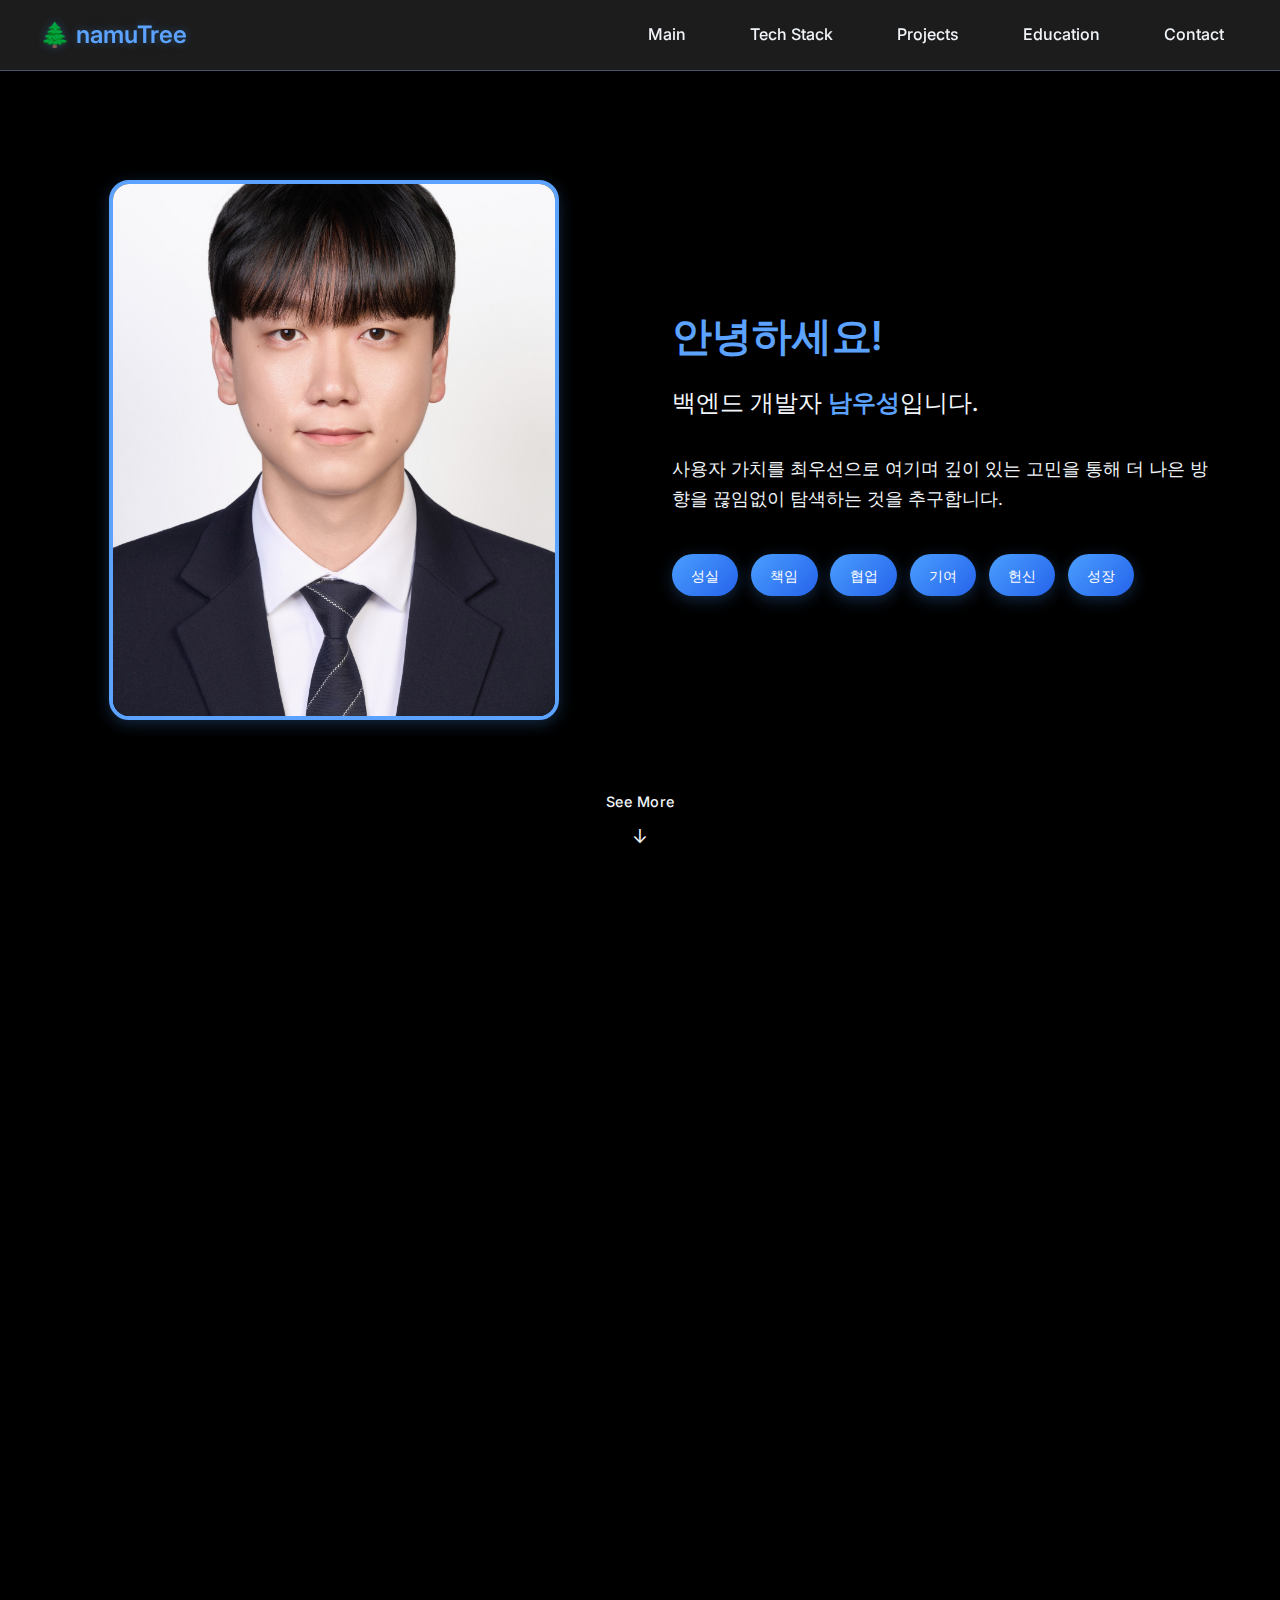
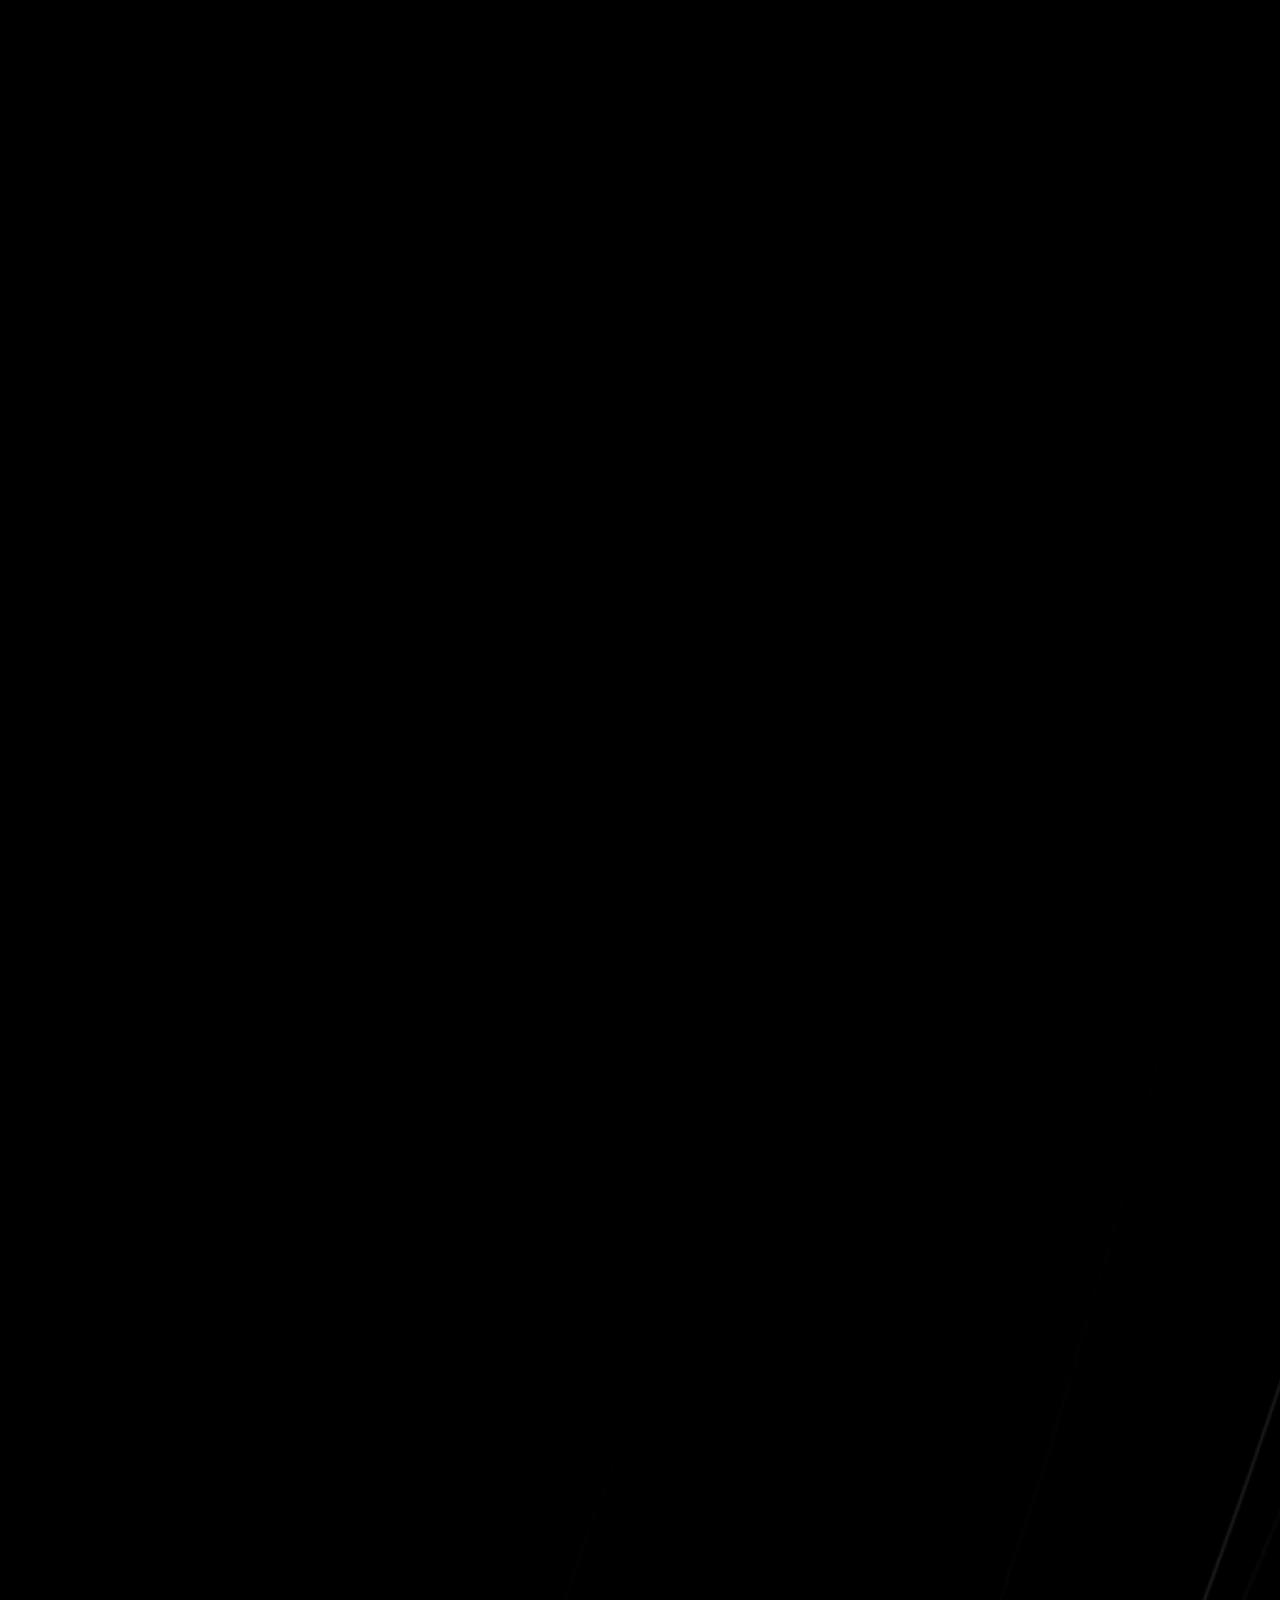
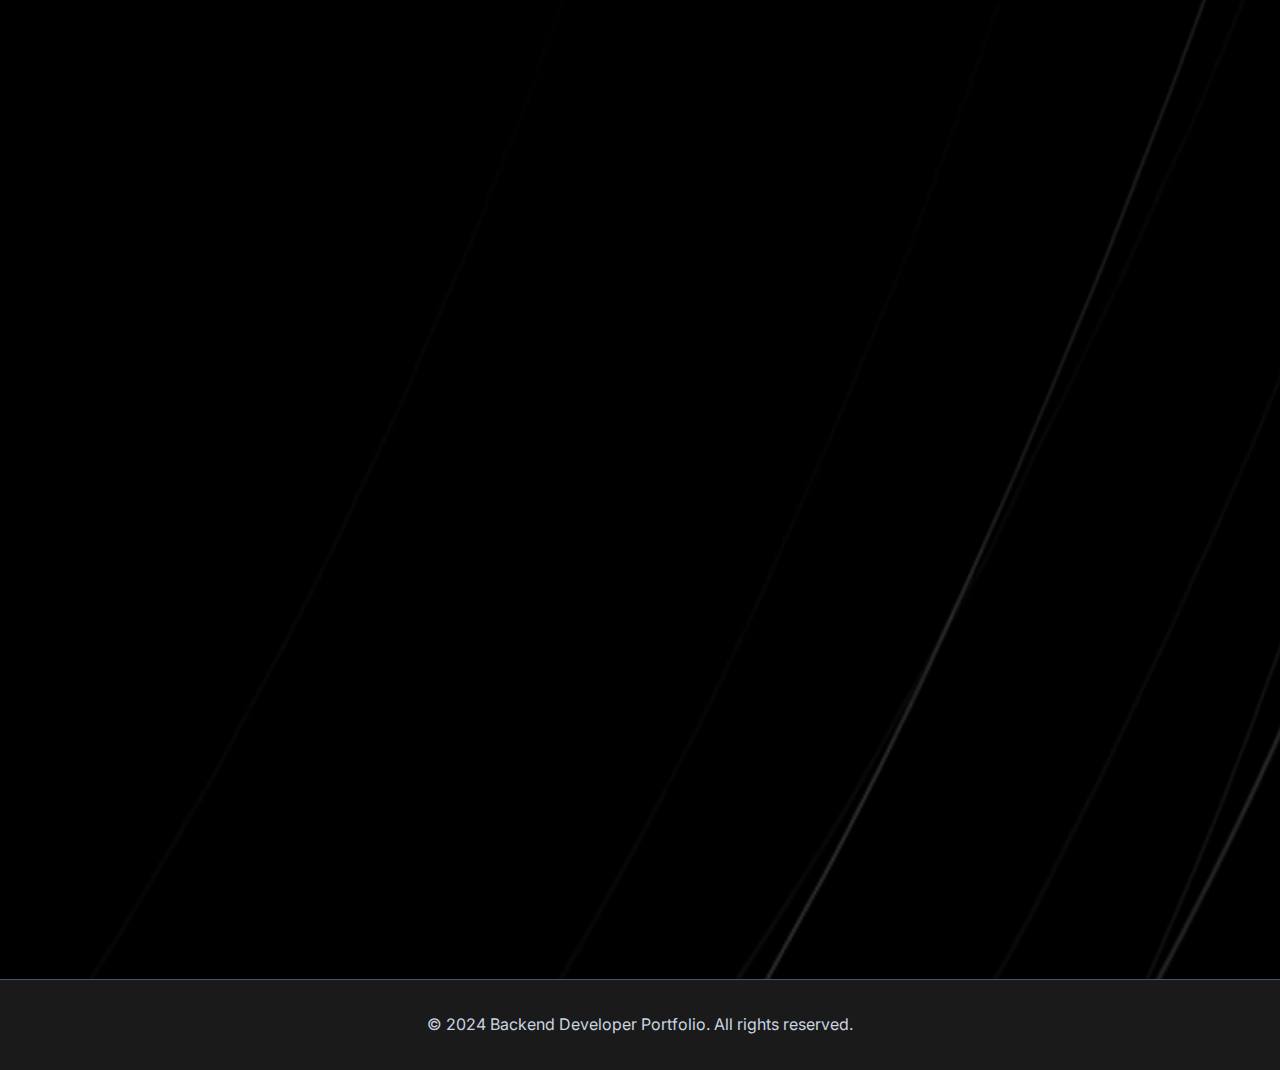
<file: index.html>
<!DOCTYPE html>
<html lang="ko">
  <head>
    <meta charset="UTF-8" />
    <meta name="viewport" content="width=device-width, initial-scale=1.0" />
    <title>남우성 | 포트폴리오</title>
    <link rel="icon" type="image/png" href="images/favicon.png" />
    <link rel="preconnect" href="https://fonts.googleapis.com" />
    <link rel="preconnect" href="https://fonts.gstatic.com" crossorigin />
    <link
      href="https://fonts.googleapis.com/css2?family=Inter:wght@300;400;500;600;700&display=swap"
      rel="stylesheet"
    />
    <link rel="stylesheet" href="css/styles.css" />
  </head>
  <body>
    <!-- Header -->
    <header class="header">
      <nav class="nav container">
        <div class="logo">🌲 namuTree</div>
        <ul class="nav-links">
          <li><a href="#main">Main</a></li>
          <li><a href="#tech">Tech Stack</a></li>
          <li><a href="#projects">Projects</a></li>
          <li><a href="#education">Education</a></li>
          <li><a href="#contact">Contact</a></li>
        </ul>
      </nav>
    </header>

    <!-- Hero Section -->
    <section id="main" class="hero">
      <div class="container">
        <div class="about-content">
          <div class="about-left">
            <div class="about-image hero-animate hero-image">
              <div class="image-slider">
                <img
                  src="images/me1.jpeg"
                  alt="프로필 사진 1"
                  class="slide-image active"
                />
                <img
                  src="images/me2.jpeg"
                  alt="프로필 사진 2"
                  class="slide-image"
                />
                <img
                  src="images/me3.jpeg"
                  alt="프로필 사진 3"
                  class="slide-image"
                />
              </div>
            </div>
          </div>
          <div class="about-right">
            <div class="about-text">
              <h2 class="hero-animate hero-greeting">안녕하세요!</h2>
              <h3 class="about-title hero-animate hero-title">
                백엔드 개발자 <span class="highlight-name">남우성</span>입니다.
              </h3>
              <p class="about-description hero-animate hero-description">
                사용자 가치를 최우선으로 여기며 깊이 있는 고민을 통해 더 나은
                방향을 끊임없이 탐색하는 것을 추구합니다.
              </p>
              <div class="core-values">
                <span class="value-tag hero-animate hero-tag" data-delay="0"
                  >성실</span
                >
                <span class="value-tag hero-animate hero-tag" data-delay="100"
                  >책임</span
                >
                <span class="value-tag hero-animate hero-tag" data-delay="200"
                  >협업</span
                >
                <span class="value-tag hero-animate hero-tag" data-delay="300"
                  >기여</span
                >
                <span class="value-tag hero-animate hero-tag" data-delay="400"
                  >헌신</span
                >
                <span class="value-tag hero-animate hero-tag" data-delay="500"
                  >성장</span
                >
              </div>
            </div>
          </div>
        </div>
        <div class="see-more">
          <a href="#tech" class="see-more-link">
            <span class="see-more-text">See More</span>
            <span class="see-more-arrow">↓</span>
          </a>
        </div>
      </div>
    </section>

    <!-- Education & Certifications -->
    <section id="education" class="section">
      <div class="container">
        <h2 class="section-title scroll-reveal">교육 및 자격증</h2>
        <div class="education-cert">
          <div class="education scroll-reveal">
            <h3>교육</h3>
            <div class="education-list">
              <!-- Education items will be dynamically loaded here -->
            </div>
          </div>
          <div class="certifications scroll-reveal">
            <h3>자격증</h3>
            <div class="cert-item">
              <div class="cert-title">SQLD (SQL 개발자)</div>
              <div class="cert-date">2025.04</div>
            </div>
            <div class="cert-item">
              <div class="cert-title">OPIc Intermediate Mid 1</div>
              <div class="cert-date">2025.05</div>
            </div>
            <div class="cert-item">
              <div class="cert-title">삼성 SW 역량 테스트 B형</div>
              <div class="cert-date">2025.08</div>
            </div>
            <div class="cert-item">
              <div class="cert-title">정보처리기사</div>
              <div class="cert-date">2025.09</div>
            </div>
          </div>
        </div>
      </div>
    </section>

    <!-- Tech Stack -->
    <section id="tech" class="section">
      <div class="container">
        <h2 class="section-title scroll-reveal">기술 스택</h2>
        <div class="tech-categories">
          <!-- Tech categories will be loaded dynamically from JSON -->
        </div>
      </div>
    </section>

    <!-- Projects -->
    <section id="projects" class="section projects">
      <div class="container">
        <h2 class="section-title scroll-reveal">프로젝트</h2>
        <div class="projects-grid">
          <!-- Projects will be loaded dynamically from JSON -->
        </div>
      </div>
    </section>

    <!-- Contact -->
    <section id="contact" class="section contact">
      <div class="container">
        <div class="contact-content scroll-reveal">
          <h2>Contact</h2>
          <p>
            고객을 위한 가치를 함께 만들어 가고 싶습니다.<br />
            궁금한 점이 있으시면 언제든 편하게 연락주시기 바랍니다. <br />
            감사합니다.
          </p>
          <div class="contact-links">
            <div class="contact-item">
              <a href="mailto:namws0023@gmail.com" class="contact-link">
                <span>📧</span>
                <span>이메일</span>
              </a>
              <div class="contact-detail">namws0023@gmail.com</div>
            </div>
            <div class="contact-item">
              <a href="tel:010-8478-3925" class="contact-link">
                <span>📱</span>
                <span>전화번호</span>
              </a>
              <div class="contact-detail">010-8478-3925</div>
            </div>
            <a
              href="https://github.com/Namwoosung"
              class="contact-link"
              target="_blank"
              rel="noopener noreferrer"
            >
              <span>💻</span>
              <span>GitHub</span>
            </a>
            <a
              href="https://velog.io/@namutree"
              class="contact-link"
              target="_blank"
              rel="noopener noreferrer"
            >
              <span>📝</span>
              <span>Tech Blog</span>
            </a>
          </div>
        </div>
      </div>
    </section>

    <!-- Footer -->
    <footer class="footer">
      <div class="container">
        <p>&copy; 2024 Backend Developer Portfolio. All rights reserved.</p>
      </div>
    </footer>

    <script src="js/main.js"></script>
  </body>
</html>
</file>
<file: css/styles.css>
/* Reset and Base Styles */
* {
  margin: 0;
  padding: 0;
  box-sizing: border-box;
}

:root {
  --primary-bg: #1a1a1a;
  --secondary-bg: rgba(30, 30, 30, 0.9);
  --tertiary-bg: rgba(40, 40, 40, 0.8);
  --accent-color: #5ba3ff;
  --accent-secondary: #4a9eff;
  --accent-warm: #70b5ff;
  --text-primary: #ffffff;
  --text-secondary: #f1f5f9;
  --text-muted: #cbd5e1;
  --border-color: #475569;
  --gradient-primary: linear-gradient(135deg, #5ba3ff 0%, #4a9eff 100%);
  --gradient-secondary: linear-gradient(135deg, #70b5ff 0%, #5ba3ff 100%);
  --gradient-warm: linear-gradient(135deg, #4a9eff 0%, #2563eb 100%);
  --shadow-primary: 0 4px 20px rgba(91, 163, 255, 0.3);
  --shadow-secondary: 0 2px 10px rgba(0, 0, 0, 0.3);
  --shadow-warm: 0 4px 15px rgba(74, 158, 255, 0.25);
  --success-color: #22c55e;
  --warning-color: #fbbf24;
  --error-color: #f87171;
}

body {
  font-family: "Inter", sans-serif;
  background-image: url("../images/background.png");
  background-size: 150% 150%;
  background-position: center top;
  background-repeat: no-repeat;
  color: var(--text-primary);
  line-height: 1.6;
  overflow-x: hidden;
  min-height: 100vh;
}

.container {
  max-width: 1200px;
  margin: 0 auto;
  padding: 0 20px;
}

/* Header */
.header {
  position: fixed;
  top: 0;
  left: 0;
  right: 0;
  background: rgba(30, 30, 30, 0.95);
  backdrop-filter: blur(15px);
  z-index: 1000;
  border-bottom: 1px solid var(--border-color);
  box-shadow: 0 2px 20px rgba(0, 0, 0, 0.2);
  transition: all 0.3s ease;
}

.nav {
  display: flex;
  justify-content: space-between;
  align-items: center;
  padding: 1rem 0;
}

.logo {
  font-size: 1.5rem;
  font-weight: 600;
  color: var(--accent-color);
  text-shadow: 0 0 10px rgba(74, 158, 255, 0.3);
  transition: all 0.3s ease;
}

.logo:hover {
  color: var(--accent-warm);
  text-shadow: 0 0 15px rgba(96, 165, 250, 0.4);
}

.nav-links {
  display: flex;
  list-style: none;
  gap: 2rem;
}

.nav-links a {
  color: var(--text-secondary);
  text-decoration: none;
  font-weight: 500;
  padding: 0.5rem 1rem;
  border-radius: 8px;
  transition: all 0.3s ease;
  position: relative;
}

.nav-links a:hover {
  color: var(--accent-color);
  background: rgba(74, 158, 255, 0.1);
  transform: translateY(-1px);
}

.hero-buttons {
  display: flex;
  gap: 1rem;
  justify-content: center;
  flex-wrap: wrap;
}

.cta-button {
  display: inline-block;
  padding: 1rem 2rem;
  border-radius: 10px;
  text-decoration: none;
  font-weight: 500;
  transition: all 0.3s ease;
  border: 2px solid transparent;
  position: relative;
  overflow: hidden;
}

.cta-button::before {
  content: "";
  position: absolute;
  top: 0;
  left: -100%;
  width: 100%;
  height: 100%;
  background: linear-gradient(90deg,
      transparent,
      rgba(255, 255, 255, 0.1),
      transparent);
  transition: left 0.5s ease;
}

.cta-button:hover::before {
  left: 100%;
}

.cta-button.primary {
  background: var(--gradient-warm);
  color: white;
  box-shadow: var(--shadow-warm);
}

.cta-button.primary:hover {
  transform: translateY(-3px);
  box-shadow: 0 6px 25px rgba(59, 130, 246, 0.4);
}

.cta-button.secondary {
  background: rgba(74, 158, 255, 0.1);
  color: var(--accent-color);
  border-color: var(--accent-color);
  backdrop-filter: blur(10px);
}

.cta-button.secondary:hover {
  background: var(--accent-color);
  color: white;
  transform: translateY(-3px);
  box-shadow: var(--shadow-warm);
}

.hero-image {
  display: flex;
  justify-content: center;
  align-items: center;
}

.code-block {
  background: rgba(0, 0, 0, 0.7);
  backdrop-filter: blur(10px);
  border: 1px solid rgba(255, 255, 255, 0.1);
  border-radius: 12px;
  font-family: "Monaco", "Menlo", monospace;
  font-size: 0.9rem;
  position: relative;
  overflow: hidden;
  box-shadow: var(--shadow-secondary);
}

.code-block pre {
  padding: 1.5rem;
  margin: 0;
  overflow-x: auto;
}

.code-block code {
  color: var(--text-primary);
  line-height: 1.6;
}

/* Section Styles */
.section {
  padding: 5rem 0;
}

/* Tech Stack Section - Reduced padding */
#tech.section {
  padding: 3rem 0;
}

/* Hero Section */
.hero {
  min-height: 100vh;
  display: flex;
  align-items: center;
  position: relative;
}

.about-content {
  display: grid;
  grid-template-columns: 1fr 1fr;
  gap: 4rem;
  align-items: center;
  max-width: 1200px;
  margin: 0 auto;
}

.about-left {
  display: flex;
  justify-content: center;
  align-items: center;
}

.about-image {
  position: relative;
  width: 450px;
  height: 540px;
  border-radius: 20px;
  overflow: hidden;
  border: 4px solid var(--accent-color);
  box-shadow: var(--shadow-warm);
  transition: all 0.3s ease;
}

.about-image:hover {
  transform: translateY(-5px);
  box-shadow: 0 8px 30px rgba(74, 158, 255, 0.3);
  border-color: var(--accent-warm);
}

.image-slider {
  position: relative;
  width: 100%;
  height: 100%;
  overflow: hidden;
}

.slide-image {
  position: absolute;
  top: 0;
  left: 0;
  width: 100%;
  height: 100%;
  object-fit: cover;
  transition: transform 1s ease-in-out;
}

.slide-image.current {
  transform: translateX(0);
  z-index: 2;
}

.slide-image.next {
  transform: translateX(100%);
  z-index: 1;
}

.slide-image.prev {
  transform: translateX(-100%);
  z-index: 0;
}

.slide-image.hidden {
  transform: translateX(100%);
  z-index: -1;
  opacity: 0;
}

/* Sliding animation states */
.slide-image.sliding-out {
  transform: translateX(-100%);
  z-index: 1;
}

.slide-image.sliding-in {
  transform: translateX(0);
  z-index: 2;
}

.about-right {
  display: flex;
  align-items: center;
}

.about-text {
  text-align: left;
}

.about-text h2 {
  font-size: 2.5rem;
  margin-bottom: 1rem;
  color: var(--accent-color);
  font-weight: 600;
}

.about-title {
  font-size: 1.5rem;
  color: var(--text-secondary);
  margin-bottom: 2rem;
  font-weight: 500;
}

.highlight-name {
  color: var(--accent-color);
  font-weight: 600;
}

.about-description {
  font-size: 1.1rem;
  color: var(--text-secondary);
  margin-bottom: 2.5rem;
  line-height: 1.7;
}

.core-values {
  display: flex;
  flex-wrap: wrap;
  gap: 0.8rem;
}

.value-tag {
  background: var(--gradient-warm);
  color: white;
  padding: 0.6rem 1.2rem;
  border-radius: 25px;
  font-size: 0.9rem;
  font-weight: 500;
  box-shadow: var(--shadow-warm);
  transition: all 0.3s ease;
}

.value-tag:hover {
  transform: translateY(-2px);
  box-shadow: 0 4px 15px rgba(74, 158, 255, 0.4);
}

/* See More Section */
.see-more {
  position: absolute;
  bottom: 2rem;
  left: 50%;
  transform: translateX(-50%);
  z-index: 10;
}

.see-more-link {
  display: flex;
  flex-direction: column;
  align-items: center;
  gap: 0.5rem;
  color: var(--text-secondary);
  text-decoration: none;
  transition: all 0.3s ease;
  padding: 1rem;
}

.see-more-link:hover {
  color: var(--accent-color);
  transform: translateY(-3px);
}

.see-more-text {
  font-size: 0.9rem;
  font-weight: 500;
  letter-spacing: 0.5px;
}

.see-more-arrow {
  font-size: 1.2rem;
  animation: bounce 2s infinite;
}

@keyframes bounce {

  0%,
  20%,
  50%,
  80%,
  100% {
    transform: translateY(0);
  }

  40% {
    transform: translateY(-5px);
  }

  60% {
    transform: translateY(-3px);
  }
}

/* Hero Sequential Animations */
.hero-animate {
  opacity: 0;
  transform: translateY(30px);
  transition: all 0.8s ease-out;
}

.hero-animate.animate {
  opacity: 1;
  transform: translateY(0);
}

/* Individual animation delays */
.hero-image {
  transition-delay: 0.2s;
}

.hero-greeting {
  transition-delay: 0.6s;
}

.hero-title {
  transition-delay: 0.8s;
}

.hero-description {
  transition-delay: 1s;
}

.hero-tag {
  transition-delay: 1.2s;
}

/* Staggered animation for tags */
.hero-tag[data-delay="0"] {
  transition-delay: 1.2s;
}

.hero-tag[data-delay="100"] {
  transition-delay: 1.3s;
}

.hero-tag[data-delay="200"] {
  transition-delay: 1.4s;
}

.hero-tag[data-delay="300"] {
  transition-delay: 1.5s;
}

.hero-tag[data-delay="400"] {
  transition-delay: 1.6s;
}

.hero-tag[data-delay="500"] {
  transition-delay: 1.7s;
}

.about-highlights {
  display: grid;
  grid-template-columns: repeat(auto-fit, minmax(250px, 1fr));
  gap: 2rem;
  margin-top: 2rem;
  justify-content: center;
  justify-items: center;
}

.highlight-item {
  display: flex;
  align-items: flex-start;
  gap: 1rem;
  padding: 1.5rem;
  background: rgba(0, 0, 0, 0.6);
  backdrop-filter: blur(10px);
  border-radius: 12px;
  border: 1px solid rgba(255, 255, 255, 0.1);
  transition: transform 0.3s ease, box-shadow 0.3s ease;
}

.highlight-item:hover {
  transform: translateY(-5px);
  box-shadow: var(--shadow-primary);
}

.highlight-item .emoji {
  font-size: 2rem;
  flex-shrink: 0;
}

.highlight-item h4 {
  color: var(--accent-color);
  margin-bottom: 0.5rem;
  font-size: 1.1rem;
}

.highlight-item p {
  color: var(--text-secondary);
  font-size: 0.9rem;
  margin: 0;
  line-height: 1.6;
}

.section-title {
  font-size: 2.5rem;
  font-weight: 700;
  text-align: center;
  margin-bottom: 3rem;
  position: relative;
  text-shadow: 2px 2px 4px rgba(0, 0, 0, 0.8);
}

.section-title::after {
  content: "";
  position: absolute;
  bottom: -10px;
  left: 50%;
  transform: translateX(-50%);
  width: 60px;
  height: 3px;
  background: var(--gradient-primary);
  border-radius: 2px;
}

/* Tech Stack */

.tech-categories {
  display: grid;
  grid-template-columns: repeat(auto-fit, minmax(300px, 1fr));
  gap: 2rem;
  max-width: 1200px;
  margin: 0 auto;
}

.tech-category {
  background: rgba(40, 40, 40, 0.7);
  backdrop-filter: blur(15px);
  padding: 1.5rem;
  border-radius: 14px;
  border: 1px solid rgba(91, 163, 255, 0.25);
  transition: all 0.3s ease;
  position: relative;
  overflow: hidden;
}

.tech-category::before {
  content: "";
  position: absolute;
  top: 0;
  left: 0;
  right: 0;
  height: 2px;
  background: var(--gradient-warm);
  transform: scaleX(0);
  transition: transform 0.3s ease;
}

.tech-category:hover::before {
  transform: scaleX(1);
}

.tech-category:hover {
  background: rgba(50, 50, 50, 0.8);
  transform: translateY(-3px);
  border-color: var(--accent-color);
  box-shadow: var(--shadow-warm);
}

.tech-category h3 {
  color: var(--accent-color);
  margin-bottom: 1.5rem;
  font-size: 1.1rem;
  font-weight: 600;
  text-align: center;
  text-shadow: 1px 1px 2px rgba(0, 0, 0, 0.8);
}

.tech-list {
  display: flex;
  flex-wrap: wrap;
  gap: 0.5rem;
  justify-content: center;
}

.tech-item {
  background: rgba(30, 30, 30, 0.7);
  color: var(--text-primary);
  padding: 0.5rem 1rem;
  border-radius: 20px;
  font-size: 0.85rem;
  border: 1px solid rgba(91, 163, 255, 0.2);
  transition: all 0.3s ease;
  font-weight: 500;
}

.tech-item.primary {
  background: var(--gradient-primary);
  color: white;
  border: none;
  box-shadow: 0 2px 8px rgba(0, 212, 255, 0.2);
}

.tech-item.secondary {
  background: rgba(40, 40, 40, 0.6);
  color: var(--text-secondary);
  border: 1px solid rgba(91, 163, 255, 0.15);
}

.tech-item:hover {
  transform: translateY(-2px);
  box-shadow: 0 4px 12px rgba(0, 212, 255, 0.3);
}

/* Projects */

.projects-grid {
  display: grid;
  grid-template-columns: repeat(auto-fit, minmax(320px, 1fr));
  gap: 2rem;
  justify-content: center;
  justify-items: center;
  max-width: 1200px;
  margin: 0 auto;
}

.project-card {
  background: rgba(40, 40, 40, 0.8);
  backdrop-filter: blur(15px);
  border-radius: 18px;
  overflow: hidden;
  border: 1px solid rgba(91, 163, 255, 0.3);
  transition: all 0.3s ease;
  cursor: pointer;
  box-shadow: var(--shadow-secondary);
  display: flex;
  flex-direction: column;
  max-width: 380px;
  margin: 0 auto;
  position: relative;
  padding: 1.5rem;
  min-height: 280px;
}

.project-card::before {
  content: "";
  position: absolute;
  top: 0;
  left: 0;
  right: 0;
  height: 3px;
  background: var(--gradient-warm);
  transform: scaleX(0);
  transition: transform 0.3s ease;
  z-index: 1;
}

.project-card:hover::before {
  transform: scaleX(1);
}

.project-card:hover {
  transform: translateY(-8px);
  box-shadow: var(--shadow-warm);
  border-color: var(--accent-color);
  background: rgba(50, 50, 50, 0.9);
}


.project-content {
  flex: 1;
  display: flex;
  flex-direction: column;
}

.project-title {
  font-size: 1.4rem;
  font-weight: 600;
  margin-bottom: 0.75rem;
  color: var(--accent-color);
  text-shadow: 1px 1px 2px rgba(0, 0, 0, 0.8);
}

.project-meta {
  display: flex;
  gap: 0.75rem;
  margin-bottom: 1rem;
  flex-wrap: wrap;
}

.project-period,
.project-team {
  background: rgba(0, 0, 0, 0.4);
  padding: 0.25rem 0.75rem;
  border-radius: 15px;
  font-size: 0.8rem;
  color: var(--text-muted);
  border: 1px solid rgba(255, 255, 255, 0.1);
}

.project-description {
  color: var(--text-secondary);
  margin-bottom: 1.2rem;
  line-height: 1.5;
  font-size: 0.9rem;
  flex: 1;
  display: -webkit-box;
  -webkit-line-clamp: 3;
  line-clamp: 3;
  -webkit-box-orient: vertical;
  overflow: hidden;
}

.project-tech-preview {
  display: flex;
  flex-wrap: wrap;
  gap: 0.5rem;
  margin-bottom: 1rem;
}

.tech-tag {
  background: rgba(0, 0, 0, 0.5);
  color: var(--text-primary);
  padding: 0.4rem 0.8rem;
  border-radius: 15px;
  font-size: 0.8rem;
  border: 1px solid rgba(255, 255, 255, 0.1);
  transition: all 0.3s ease;
}

.tech-tag.primary {
  background: var(--gradient-primary);
  color: white;
  border: none;
}

.tech-tag.more {
  background: var(--text-muted);
  color: white;
}

.project-footer {
  text-align: center;
  padding-top: 1rem;
  border-top: 1px solid rgba(255, 255, 255, 0.1);
}

.view-details {
  color: var(--accent-color);
  font-weight: 500;
  font-size: 0.9rem;
  transition: all 0.3s ease;
}

.project-card:hover .view-details {
  transform: translateX(5px);
}

/* Project Modal */
.project-modal {
  position: fixed;
  top: 0;
  left: 0;
  right: 0;
  bottom: 0;
  z-index: 2000;
  opacity: 0;
  visibility: hidden;
  transition: all 0.3s ease;
}

.project-modal.show {
  opacity: 1;
  visibility: visible;
}

.modal-overlay {
  position: absolute;
  top: 0;
  left: 0;
  right: 0;
  bottom: 0;
  background: rgba(0, 0, 0, 0.7);
  backdrop-filter: blur(5px);
}

.modal-content {
  position: absolute;
  top: 50%;
  left: 50%;
  transform: translate(-50%, -50%) scale(0.9);
  width: 96%;
  max-width: 1400px;
  max-height: 92vh;
  background: rgba(255, 255, 255, 0.98);
  backdrop-filter: blur(20px);
  border-radius: 20px;
  border: 1px solid rgba(0, 0, 0, 0.1);
  box-shadow: 0 25px 50px rgba(0, 0, 0, 0.3);
  overflow: hidden;
  transition: transform 0.3s ease;
  display: flex;
  flex-direction: column;
}

.project-modal.show .modal-content {
  transform: translate(-50%, -50%) scale(1);
}

.modal-header {
  display: flex;
  justify-content: space-between;
  align-items: flex-start;
  padding: 1.4rem 1.8rem;
  background: #f7fbff;
  border-bottom: 1px solid rgba(91, 163, 255, 0.18);
}

.modal-header-content {
  flex: 1;
}

.modal-header h2 {
  color: var(--accent-color);
  margin: 0 0 0.4rem 0;
  font-size: 1.8rem;
  font-weight: 700;
}

.project-meta-header {
  display: flex;
  gap: 1.25rem;
  flex-wrap: wrap;
}

.project-meta-header .meta-item {
  color: #555;
  font-size: 0.9rem;
  font-weight: 500;
}

.modal-close {
  background: none;
  border: none;
  font-size: 2rem;
  color: #666;
  cursor: pointer;
  padding: 0;
  width: 40px;
  height: 40px;
  display: flex;
  align-items: center;
  justify-content: center;
  border-radius: 50%;
  transition: all 0.3s ease;
}

.modal-close:hover {
  background: rgba(0, 0, 0, 0.1);
  color: #333;
}

.modal-body {
  padding: 1.85rem 2rem;
  overflow-y: auto;
  flex: 1;
  scrollbar-width: thin;
  scrollbar-color: rgba(91, 163, 255, 0.3) transparent;
}

.modal-body::-webkit-scrollbar {
  width: 8px;
}

.modal-body::-webkit-scrollbar-track {
  background: transparent;
}

.modal-body::-webkit-scrollbar-thumb {
  background: rgba(91, 163, 255, 0.3);
  border-radius: 4px;
}

.modal-body::-webkit-scrollbar-thumb:hover {
  background: rgba(91, 163, 255, 0.5);
}

.project-info {
  margin-bottom: 2rem;
}

.modal-body .project-description {
  color: #444;
  line-height: 1.6;
  margin-bottom: 1.5rem;
}

.modal-body .tech-item {
  background: rgba(240, 240, 240, 0.8);
  color: #333;
  border: 1px solid rgba(0, 0, 0, 0.1);
}

.modal-body .tech-item.primary {
  background: var(--gradient-primary);
  color: white;
  border: none;
}

.modal-body .tech-item.secondary {
  background: rgba(220, 220, 220, 0.8);
  color: #555;
  border: 1px solid rgba(0, 0, 0, 0.1);
}

.modal-body .project-link {
  color: var(--accent-color);
  background: rgba(74, 158, 255, 0.1);
  border: 1px solid rgba(74, 158, 255, 0.2);
}

.modal-body .project-link:hover {
  background: var(--accent-color);
  color: white;
}

.project-meta {
  display: flex;
  gap: 2rem;
  margin-bottom: 1rem;
  flex-wrap: wrap;
}

.meta-item {
  color: #555;
  font-size: 0.9rem;
}

.project-sections {
  margin-bottom: 2rem;
}

/* Section Titles */
.section-title-main {
  color: #1e293b;
  margin-bottom: 1.25rem;
  font-size: 1.35rem;
  font-weight: 600;
  padding-bottom: 0;
  border-bottom: none;
  display: flex;
  align-items: center;
  gap: 0.5rem;
}

.section-title-sub {
  color: var(--accent-color);
  margin-bottom: 1rem;
  font-size: 1.3rem;
  font-weight: 600;
}

/* Project Overview */
.project-overview-section {
  margin-bottom: 2.5rem;
  padding: 0;
}

.overview-text {
  color: #333;
  line-height: 1.8;
  font-size: 1.05rem;
  margin: 0;
}



/* Highlight Lists */
.highlight-list {
  list-style: none;
  padding: 0;
  margin: 0;
}

.highlight-list li {
  color: #444;
  line-height: 1.8;
  padding: 0.75rem 0;
  padding-left: 1.5rem;
  position: relative;
  font-size: 1rem;
}

.highlight-list li::before {
  content: "▸";
  position: absolute;
  left: 0;
  color: var(--accent-color);
  font-weight: bold;
}

.highlight-list li:not(:last-child) {
  border-bottom: 1px solid rgba(0, 0, 0, 0.05);
}

/* Achievements Grid */
.achievements-grid {
  display: grid;
  grid-template-columns: repeat(auto-fit, minmax(250px, 1fr));
  gap: 1.5rem;
  margin-top: 1rem;
}

.achievement-card {
  padding: 1.5rem;
  background: white;
  border-radius: 12px;
  border: 2px solid rgba(91, 163, 255, 0.2);
  transition: all 0.3s ease;
  box-shadow: 0 2px 8px rgba(0, 0, 0, 0.05);
}

.achievement-card:hover {
  transform: translateY(-4px);
  box-shadow: 0 8px 20px rgba(91, 163, 255, 0.2);
  border-color: var(--accent-color);
}

.achievement-card.improvement {
  border-left: 4px solid #22c55e;
}

.achievement-card.performance {
  border-left: 4px solid #3b82f6;
}

.achievement-card.scale {
  border-left: 4px solid #f59e0b;
}

.achievement-card.quality {
  border-left: 4px solid #8b5cf6;
}

.achievement-card.feature {
  border-left: 4px solid #ec4899;
}

.achievement-card.deployment {
  border-left: 4px solid #14b8a6;
}

.achievement-card.methodology {
  border-left: 4px solid #6366f1;
}

.achievement-card.publication {
  border-left: 4px solid #f97316;
}

.achievement-metric {
  font-size: 0.9rem;
  color: #666;
  font-weight: 600;
  margin-bottom: 0.5rem;
  text-transform: uppercase;
  letter-spacing: 0.5px;
}

.achievement-value {
  font-size: 1.3rem;
  color: #333;
  font-weight: 700;
  line-height: 1.4;
}

/* Problem Solving */
.problem-solving-item {
  margin-bottom: 2rem;
  padding: 1.5rem;
  background: white;
  border-radius: 12px;
  border: 2px solid rgba(248, 113, 113, 0.2);
  transition: all 0.3s ease;
}

.problem-solving-item:hover {
  border-color: rgba(248, 113, 113, 0.4);
  box-shadow: 0 4px 15px rgba(248, 113, 113, 0.1);
}

.problem-header {
  margin-bottom: 1.5rem;
}

.problem-number {
  display: inline-block;
  padding: 0.5rem 1rem;
  background: linear-gradient(135deg, #f87171 0%, #ef4444 100%);
  color: white;
  border-radius: 20px;
  font-weight: 600;
  font-size: 0.9rem;
}

.problem-content {
  display: flex;
  flex-direction: column;
  gap: 1.25rem;
}

.problem-item {
  padding: 1rem;
  background: rgba(248, 250, 252, 0.8);
  border-radius: 8px;
  border-left: 3px solid rgba(248, 113, 113, 0.3);
}

.problem-label {
  display: block;
  color: #333;
  font-size: 1rem;
  margin-bottom: 0.5rem;
  font-weight: 600;
}

.problem-item p {
  color: #555;
  line-height: 1.7;
  margin: 0;
  font-size: 0.95rem;
}

/* Learnings */
.learnings-list {
  list-style: none;
  padding: 0;
  margin: 0;
  display: grid;
  grid-template-columns: repeat(auto-fit, minmax(300px, 1fr));
  gap: 1rem;
}

.learnings-list li {
  padding: 1rem 1.5rem;
  background: linear-gradient(135deg, rgba(168, 85, 247, 0.1) 0%, rgba(139, 92, 246, 0.05) 100%);
  border-radius: 10px;
  border-left: 3px solid #a855f7;
  color: #444;
  line-height: 1.7;
  font-size: 0.95rem;
  transition: all 0.3s ease;
}

.learnings-list li:hover {
  background: linear-gradient(135deg, rgba(168, 85, 247, 0.15) 0%, rgba(139, 92, 246, 0.1) 100%);
  transform: translateX(5px);
}

/* Project detail sections */
.project-detail-sections {
  display: flex;
  flex-direction: column;
  gap: 1rem;
  margin: 1.2rem 0 1.6rem;
}

.organic-section {
  padding: 2rem 0;
  margin-bottom: 2.5rem;
}

.organic-section:last-child {
  margin-bottom: 0;
}

.organic-section.has-images {
  display: grid;
  grid-template-columns: 1.2fr 1fr;
  gap: 3.5rem;
  align-items: start;
}

@media (max-width: 900px) {
  .organic-section.has-images {
    grid-template-columns: 1fr;
    gap: 2rem;
  }
  
  .organic-section.has-images .section-image-wrapper {
    order: -1;
  }
}

.organic-section .detail-section-header {
  margin-bottom: 1rem;
}

.detail-section-header {
  display: flex;
  align-items: center;
  justify-content: space-between;
  margin-bottom: 1rem;
}

.detail-section .section-title-main {
  margin: 0;
  font-size: 1.25rem;
  display: flex;
  align-items: center;
  gap: 0.5rem;
  color: #1e293b;
  font-weight: 600;
}

.detail-section-body {
  display: flex;
  flex-direction: column;
  gap: 0.6rem;
}

.detail-summary {
  margin: 0;
  color: #4a5568;
  line-height: 1.6;
}

.detail-bullets {
  margin: 0.25rem 0 0;
  padding-left: 1.25rem;
  color: #2d3748;
  display: grid;
  gap: 0.3rem;
}

.detail-bullets li {
  line-height: 1.5;
}

.detail-metrics {
  display: grid;
  grid-template-columns: repeat(auto-fit, minmax(180px, 1fr));
  gap: 0.6rem;
  margin-bottom: 0.5rem;
}

.detail-metric-card {
  padding: 0.8rem 0;
}

.detail-metric-card .metric-label {
  font-weight: 600;
  color: #1e293b;
  margin-bottom: 0.35rem;
}

.detail-metric-card .metric-value {
  color: #0f172a;
  font-size: 1rem;
  font-weight: 500;
}

.section-image-wrapper {
  display: flex;
  flex-direction: column;
  gap: 1.5rem;
  align-items: flex-start;
}

.detail-images {
  display: flex;
  flex-direction: column;
  gap: 1.5rem;
  align-items: flex-start;
  width: 100%;
}

.detail-image-card {
  background: transparent;
  width: 100%;
  max-width: 100%;
  border-radius: 4px;
  overflow: visible;
  transition: opacity 0.2s ease;
}

.detail-image-card:hover {
  opacity: 0.85;
}

.detail-image {
  width: 100%;
  max-width: 100%;
  height: auto;
  max-height: 380px;
  object-fit: contain;
  background: #fafbfc;
  cursor: zoom-in;
  display: block;
  border-radius: 4px;
}

.detail-image-caption {
  margin: 0.5rem 0 0 0;
  padding: 0;
  font-size: 0.85rem;
  color: #64748b;
  background: transparent;
  text-align: center;
}

/* Project Sections */
.project-sections .project-section {
  margin-bottom: 2rem;
}

.section-content {
  color: #444;
  line-height: 1.7;
  font-size: 1rem;
}

.project-technologies {
  margin-bottom: 2rem;
}

.project-technologies h3 {
  color: var(--accent-color);
  margin-bottom: 1rem;
  font-size: 1.2rem;
}

.project-links h3 {
  color: var(--accent-color);
  margin-bottom: 1rem;
  font-size: 1.2rem;
}

.links-list {
  display: flex;
  gap: 1rem;
  flex-wrap: wrap;
}

.project-link {
  color: var(--accent-color);
  text-decoration: none;
  font-weight: 500;
  padding: 0.5rem 1rem;
  border: 1px solid var(--accent-color);
  border-radius: 8px;
  transition: all 0.3s ease;
}

.project-link:hover {
  background: var(--accent-color);
  color: white;
}

/* Education & Certifications */
.education-cert {
  display: grid;
  grid-template-columns: 1fr 1fr;
  gap: 3rem;
}

/* Education & Certifications */

.education,
.certifications {
  background: rgba(40, 40, 40, 0.8);
  backdrop-filter: blur(15px);
  padding: 2rem;
  border-radius: 16px;
  border: 1px solid rgba(91, 163, 255, 0.3);
  transition: all 0.3s ease;
  position: relative;
  overflow: hidden;
}

.education::before,
.certifications::before {
  content: "";
  position: absolute;
  top: 0;
  left: 0;
  right: 0;
  height: 3px;
  background: var(--gradient-warm);
  transform: scaleX(0);
  transition: transform 0.3s ease;
}

.education:hover::before,
.certifications:hover::before {
  transform: scaleX(1);
}

.education:hover,
.certifications:hover {
  transform: translateY(-3px);
  box-shadow: var(--shadow-warm);
  border-color: var(--accent-color);
  background: rgba(50, 50, 50, 0.9);
}

.education h3,
.certifications h3 {
  color: var(--accent-color);
  margin-bottom: 1.5rem;
  font-size: 1.3rem;
}

.edu-item,
.cert-item {
  margin-bottom: 1.5rem;
  padding-bottom: 1.5rem;
  border-bottom: 1px solid var(--border-color);
}

.edu-item:last-child,
.cert-item:last-child {
  border-bottom: none;
  margin-bottom: 0;
  padding-bottom: 0;
}

.edu-title,
.cert-title {
  font-weight: 600;
  margin-bottom: 0.5rem;
}

.edu-period,
.cert-date {
  color: var(--text-muted);
  font-size: 0.9rem;
}

.edu-grade {
  color: var(--text-secondary);
  font-size: 0.9rem;
  font-weight: 500;
  margin-top: 0.5rem;
}

/* Contact */
.contact {
  text-align: center;
}

.contact-content {
  max-width: 600px;
  margin: 0 auto;
}

.contact h2 {
  font-size: 2.5rem;
  margin-bottom: 1rem;
  text-shadow: 2px 2px 4px rgba(0, 0, 0, 0.8);
}

.contact p {
  color: var(--text-secondary);
  margin-bottom: 2rem;
  font-size: 1.1rem;
  text-shadow: 1px 1px 2px rgba(0, 0, 0, 0.8);
}

.contact-links {
  display: grid;
  grid-template-columns: repeat(2, 1fr);
  gap: 1.5rem;
  max-width: 600px;
  margin: 0 auto;
}

.contact-item {
  display: flex;
  flex-direction: column;
  align-items: center;
  gap: 0.75rem;
  padding: 1.5rem;
  background: rgba(30, 30, 30, 0.6);
  backdrop-filter: blur(20px);
  border-radius: 16px;
  border: 1px solid rgba(91, 163, 255, 0.2);
  transition: all 0.3s ease;
  position: relative;
  overflow: hidden;
}

.contact-item::before {
  content: "";
  position: absolute;
  top: 0;
  left: 0;
  right: 0;
  height: 3px;
  background: var(--gradient-primary);
  transform: scaleX(0);
  transition: transform 0.3s ease;
}

.contact-item:hover::before {
  transform: scaleX(1);
}

.contact-item:hover {
  transform: translateY(-5px);
  background: rgba(40, 40, 40, 0.8);
  border-color: var(--accent-color);
  box-shadow: 0 10px 30px rgba(91, 163, 255, 0.2);
}

.contact-detail {
  color: var(--text-secondary);
  font-size: 0.9rem;
  text-align: center;
  font-weight: 500;
  opacity: 0.8;
}

.contact-link {
  display: flex;
  align-items: center;
  gap: 0.75rem;
  color: var(--text-primary);
  text-decoration: none;
  font-size: 1.1rem;
  font-weight: 600;
  transition: all 0.3s ease;
  cursor: pointer;
}

.contact-link:hover {
  color: var(--accent-color);
  transform: scale(1.05);
}

.contact-links .contact-link:not(.contact-item .contact-link) {
  display: flex;
  align-items: center;
  justify-content: center;
  gap: 0.75rem;
  color: var(--text-primary);
  text-decoration: none;
  font-size: 1.1rem;
  font-weight: 600;
  padding: 1.5rem;
  background: rgba(30, 30, 30, 0.6);
  backdrop-filter: blur(20px);
  border-radius: 16px;
  border: 1px solid rgba(91, 163, 255, 0.2);
  transition: all 0.3s ease;
  position: relative;
  overflow: hidden;
  cursor: pointer;
}

.contact-links .contact-link:not(.contact-item .contact-link)::before {
  content: "";
  position: absolute;
  top: 0;
  left: 0;
  right: 0;
  height: 3px;
  background: var(--gradient-primary);
  transform: scaleX(0);
  transition: transform 0.3s ease;
}

.contact-links .contact-link:not(.contact-item .contact-link):hover::before {
  transform: scaleX(1);
}

.contact-links .contact-link:not(.contact-item .contact-link):hover {
  transform: translateY(-5px);
  background: rgba(40, 40, 40, 0.8);
  border-color: var(--accent-color);
  box-shadow: 0 10px 30px rgba(91, 163, 255, 0.2);
  color: var(--accent-color);
}

/* Footer */
.footer {
  background: var(--primary-bg);
  border-top: 1px solid var(--border-color);
  padding: 2rem 0;
  text-align: center;
  color: var(--text-muted);
}

/* Responsive Design */
@media (max-width: 768px) {
  .nav-links {
    display: none;
  }

  .profile-image {
    width: 200px;
    height: 250px;
  }

  .intro-highlights {
    grid-template-columns: 1fr;
  }

  .hero-buttons {
    flex-direction: column;
    align-items: center;
  }

  .about-content {
    grid-template-columns: 1fr;
    gap: 2rem;
    text-align: center;
  }

  .about-image {
    width: 320px;
    height: 384px;
  }

  .about-text {
    text-align: center;
  }

  .about-text h2 {
    font-size: 2rem;
  }

  .core-values {
    justify-content: center;
  }

  .see-more {
    bottom: 1rem;
  }

  .see-more-link {
    padding: 0.8rem;
  }

  .see-more-text {
    font-size: 0.8rem;
  }

  .see-more-arrow {
    font-size: 1rem;
  }

  .projects-grid {
    grid-template-columns: 1fr;
    gap: 1.5rem;
  }

  .project-card {
    max-width: 100%;
  }


  .education-cert {
    grid-template-columns: 1fr;
  }

  .contact-links {
    grid-template-columns: 1fr;
    gap: 1rem;
    max-width: 100%;
  }

  .contact-item {
    gap: 0.5rem;
    padding: 1.2rem;
  }

  .contact-detail {
    font-size: 0.85rem;
  }

  .contact-link {
    font-size: 1rem;
  }

  .contact-links .contact-link:not(.contact-item .contact-link) {
    padding: 1.2rem;
    font-size: 1rem;
  }

  .tech-categories {
    grid-template-columns: 1fr;
    gap: 1.5rem;
  }

  .tech-category {
    padding: 1.2rem;
  }

  .tech-list {
    gap: 0.4rem;
  }

  .tech-item {
    padding: 0.4rem 0.8rem;
    font-size: 0.8rem;
  }

  .modal-content {
    width: 95%;
    max-height: 92vh;
  }

  .modal-header {
    padding: 1.5rem;
    flex-direction: column;
    gap: 1rem;
  }

  .modal-header h2 {
    font-size: 1.6rem;
  }

  .modal-body {
    padding: 1.5rem;
  }

  .project-meta-header {
    flex-direction: column;
    gap: 0.5rem;
  }

  .project-overview-section,
  .project-highlight-section {
    padding: 1.5rem;
    color: #1e293b;
  }

  .project-modal .section-title-main {
    color: #1e293b;
  }

  .achievements-grid {
    grid-template-columns: 1fr;
  }

  .learnings-list {
    grid-template-columns: 1fr;
  }

  .section-title-main {
    font-size: 1.3rem;
  }

  .section-title-sub {
    font-size: 1.1rem;
  }
}

/* Animations */
@keyframes fadeInUp {
  from {
    opacity: 0;
    transform: translateY(30px);
  }

  to {
    opacity: 1;
    transform: translateY(0);
  }
}

@keyframes gentlePulse {

  0%,
  100% {
    transform: scale(1);
  }

  50% {
    transform: scale(1.02);
  }
}

@keyframes shimmer {
  0% {
    background-position: -200% 0;
  }

  100% {
    background-position: 200% 0;
  }
}

.fade-in-up {
  animation: fadeInUp 0.8s ease-out;
}

.gentle-pulse {
  animation: gentlePulse 3s ease-in-out infinite;
}

.shimmer-effect {
  background: linear-gradient(90deg,
      transparent,
      rgba(74, 158, 255, 0.1),
      transparent);
  background-size: 200% 100%;
  animation: shimmer 2s ease-in-out infinite;
}

/* Scroll animations */
.scroll-reveal {
  opacity: 0;
  transform: translateY(30px);
  transition: all 0.6s ease-out;
}

.scroll-reveal.revealed {
  opacity: 1;
  transform: translateY(0);
}

/* Project Images Gallery */
.project-images {
  margin: 2rem 0;
}

.project-images h3 {
  color: var(--accent-color);
  margin-bottom: 1rem;
  font-size: 1.3rem;
}

.images-gallery {
  display: grid;
  grid-template-columns: repeat(auto-fill, minmax(220px, 1fr));
  gap: 1.25rem;
  margin-top: 1rem;
}

.gallery-item {
  position: relative;
  border-radius: 12px;
  overflow: hidden;
  background: rgba(0, 0, 0, 0.05);
  transition: all 0.3s ease;
  box-shadow: 0 2px 8px rgba(0, 0, 0, 0.1);
  border: 1px solid rgba(91, 163, 255, 0.1);
}

.gallery-item:hover {
  transform: translateY(-8px);
  box-shadow: 0 12px 30px rgba(91, 163, 255, 0.25);
  border-color: rgba(91, 163, 255, 0.3);
}

.gallery-image {
  width: 100%;
  height: 180px;
  object-fit: cover;
  cursor: pointer;
  transition: transform 0.4s ease;
  display: block;
}

.gallery-item:hover .gallery-image {
  transform: scale(1.08);
}

.image-caption {
  padding: 0.75rem;
  font-size: 0.9rem;
  color: #555;
  text-align: center;
  background: rgba(248, 250, 252, 0.95);
  font-weight: 500;
  border-top: 1px solid rgba(0, 0, 0, 0.05);
}

/* Project Files */
.project-files {
  margin: 2rem 0;
}

.project-files h3 {
  color: var(--accent-color);
  margin-bottom: 1rem;
  font-size: 1.3rem;
}

.files-list {
  display: flex;
  flex-direction: column;
  gap: 0.75rem;
  margin-top: 1rem;
}

.file-link {
  display: flex;
  align-items: center;
  gap: 0.8rem;
  padding: 1rem;
  background: white;
  border: 1px solid rgba(0, 0, 0, 0.1);
  border-radius: 8px;
  text-decoration: none;
  color: #334155;
  transition: all 0.2s ease;
}

.file-link:hover {
  transform: translateY(-2px);
  box-shadow: 0 4px 12px rgba(0, 0, 0, 0.05);
  border-color: var(--accent-color);
  color: var(--accent-color);
}

.file-icon {
  font-size: 1.5rem;
}

.file-name {
  flex: 1;
  font-weight: 500;
  color: inherit;
}

.file-type {
  padding: 0.25rem 0.75rem;
  background: rgba(91, 163, 255, 0.2);
  border-radius: 6px;
  font-size: 0.75rem;
  color: var(--accent-color);
  font-weight: 600;
}

/* Image Modal */
.image-modal {
  position: fixed;
  top: 0;
  left: 0;
  right: 0;
  bottom: 0;
  z-index: 3000;
  opacity: 0;
  visibility: hidden;
  transition: all 0.3s ease;
}

.image-modal.show {
  opacity: 1;
  visibility: visible;
}

.image-modal-overlay {
  position: absolute;
  top: 0;
  left: 0;
  right: 0;
  bottom: 0;
  background: rgba(0, 0, 0, 0.9);
  backdrop-filter: blur(10px);
}

.image-modal-content {
  position: absolute;
  top: 50%;
  left: 50%;
  transform: translate(-50%, -50%) scale(0.9);
  max-width: 90vw;
  max-height: 90vh;
  background: rgba(255, 255, 255, 0.95);
  border-radius: 20px;
  padding: 2rem;
  box-shadow: 0 25px 50px rgba(0, 0, 0, 0.5);
  transition: transform 0.3s ease;
}

.image-modal.show .image-modal-content {
  transform: translate(-50%, -50%) scale(1);
}

.image-modal-close {
  position: absolute;
  top: 1rem;
  right: 1rem;
  background: rgba(0, 0, 0, 0.5);
  border: none;
  font-size: 2rem;
  color: white;
  cursor: pointer;
  padding: 0.5rem;
  width: 40px;
  height: 40px;
  display: flex;
  align-items: center;
  justify-content: center;
  border-radius: 50%;
  transition: all 0.3s ease;
  z-index: 10;
}

.image-modal-close:hover {
  background: rgba(0, 0, 0, 0.8);
  transform: rotate(90deg);
}

.modal-full-image {
  max-width: 100%;
  max-height: 80vh;
  object-fit: contain;
  border-radius: 10px;
  display: block;
  margin: 0 auto;
  transition: opacity 0.3s ease;
}

.image-nav-btn {
  position: absolute;
  top: 50%;
  transform: translateY(-50%);
  background: rgba(0, 0, 0, 0.6);
  border: none;
  color: white;
  font-size: 3rem;
  width: 60px;
  height: 60px;
  border-radius: 50%;
  cursor: pointer;
  display: flex;
  align-items: center;
  justify-content: center;
  transition: all 0.3s ease;
  z-index: 10;
  user-select: none;
}

.image-nav-btn:hover {
  background: rgba(0, 0, 0, 0.8);
  transform: translateY(-50%) scale(1.1);
}

.image-nav-prev {
  left: 1rem;
}

.image-nav-next {
  right: 1rem;
}

.image-counter {
  position: absolute;
  top: 1rem;
  left: 50%;
  transform: translateX(-50%);
  background: rgba(0, 0, 0, 0.6);
  color: white;
  padding: 0.5rem 1rem;
  border-radius: 20px;
  font-size: 0.9rem;
  font-weight: 600;
  z-index: 10;
}

.modal-image-caption {
  text-align: center;
  margin-top: 1rem;
  color: #333;
  font-size: 1rem;
  font-weight: 500;
}

/* Responsive adjustments for images and files */
@media (max-width: 768px) {
  .project-detail-sections {
    gap: 1rem;
  }

  .detail-section {
    padding: 1rem;
  }

  .detail-images {
    grid-template-columns: repeat(auto-fit, minmax(150px, 1fr));
  }

  .images-gallery {
    grid-template-columns: repeat(auto-fill, minmax(160px, 1fr));
    gap: 1rem;
  }

  .gallery-image {
    height: 140px;
  }

  .file-link {
    padding: 0.75rem;
    gap: 0.75rem;
  }

  .image-modal-content {
    padding: 1rem;
    max-width: 95vw;
  }

  .modal-full-image {
    max-height: 70vh;
  }
}

/* Achievements Section */
.achievements-list {
  display: flex;
  flex-direction: column;
  gap: 1.5rem;
  margin-top: 1rem;
}

.achievement-card {
  background: rgba(248, 250, 252, 0.8);
  border: 1px solid rgba(226, 232, 240, 0.8);
  border-radius: 20px;
  overflow: hidden;
  transition: all 0.4s cubic-bezier(0.25, 0.46, 0.45, 0.94);
  position: relative;
  backdrop-filter: blur(10px);
  box-shadow: 0 4px 10px rgba(0, 0, 0, 0.03);
}

.achievement-card::before {
  content: '';
  position: absolute;
  top: 0;
  left: 0;
  width: 4px;
  height: 100%;
  background: var(--gradient-warm);
  opacity: 0.8;
  transition: all 0.3s ease;
}

.achievement-card:hover {
  transform: translateY(-5px);
  box-shadow: 0 15px 30px rgba(0, 0, 0, 0.08);
  border-color: rgba(91, 163, 255, 0.5);
  background: rgba(255, 255, 255, 0.95);
}

.achievement-card:hover::before {
  opacity: 1;
  box-shadow: 0 0 15px rgba(91, 163, 255, 0.5);
}

.achievement-header {
  display: flex;
  justify-content: space-between;
  align-items: flex-start;
  padding: 1.8rem 2rem 1rem;
  border-bottom: 1px solid rgba(226, 232, 240, 0.8);
  position: relative;
  background: rgba(241, 245, 249, 0.5);
}

.achievement-title-group {
  display: flex;
  flex-direction: column;
  gap: 0.5rem;
}

.achievement-topic {
  font-size: 1.3rem;
  font-weight: 700;
  color: #1e293b;
  letter-spacing: -0.02em;
}

.achievement-value {
  font-size: 1.1rem;
  font-weight: 600;
  background: var(--gradient-warm);
  -webkit-background-clip: text;
  -webkit-text-fill-color: transparent;
  display: inline-block;
  padding: 0.3rem 0;
}

.achievement-body {
  padding: 1.5rem 2rem 2rem;
}

.achievement-description {
  color: #475569;
  line-height: 1.8;
  font-size: 1rem;
  white-space: pre-line;
  margin-bottom: 1rem;
}

.achievement-description:last-child {
  margin-bottom: 0;
}

.achievement-images {
  display: grid;
  grid-template-columns: repeat(auto-fit, minmax(200px, 1fr));
  gap: 1rem;
  margin-top: 1rem;
}

.achievement-image-wrapper {
  margin: 0;
  border-radius: 8px;
  overflow: hidden;
  border: 1px solid rgba(255, 255, 255, 0.1);
  cursor: zoom-in;
  transition: all 0.3s ease;
  aspect-ratio: 16/9;
}

.achievement-image-wrapper:hover {
  transform: scale(1.02);
  box-shadow: 0 4px 12px rgba(0, 0, 0, 0.2);
}

.achievement-image {
  width: 100%;
  height: 100%;
  object-fit: cover;
}

@media (max-width: 600px) {
  .achievement-header {
    flex-direction: column;
    align-items: flex-start;
    gap: 0.5rem;
  }

  .achievement-value {
    align-self: flex-end;
  }
}

/* Response Design for Achievements */
@media (max-width: 768px) {
  .achievement-header {
    flex-direction: column;
    gap: 0.8rem;
    padding: 1.5rem;
  }

  .achievement-title-group {
    width: 100%;
  }

  .achievement-value {
    font-size: 1rem;
  }

  .achievement-topic {
    font-size: 1.2rem;
  }

  .achievement-body {
    padding: 1.2rem 1.5rem 1.5rem;
  }
}
</file>
